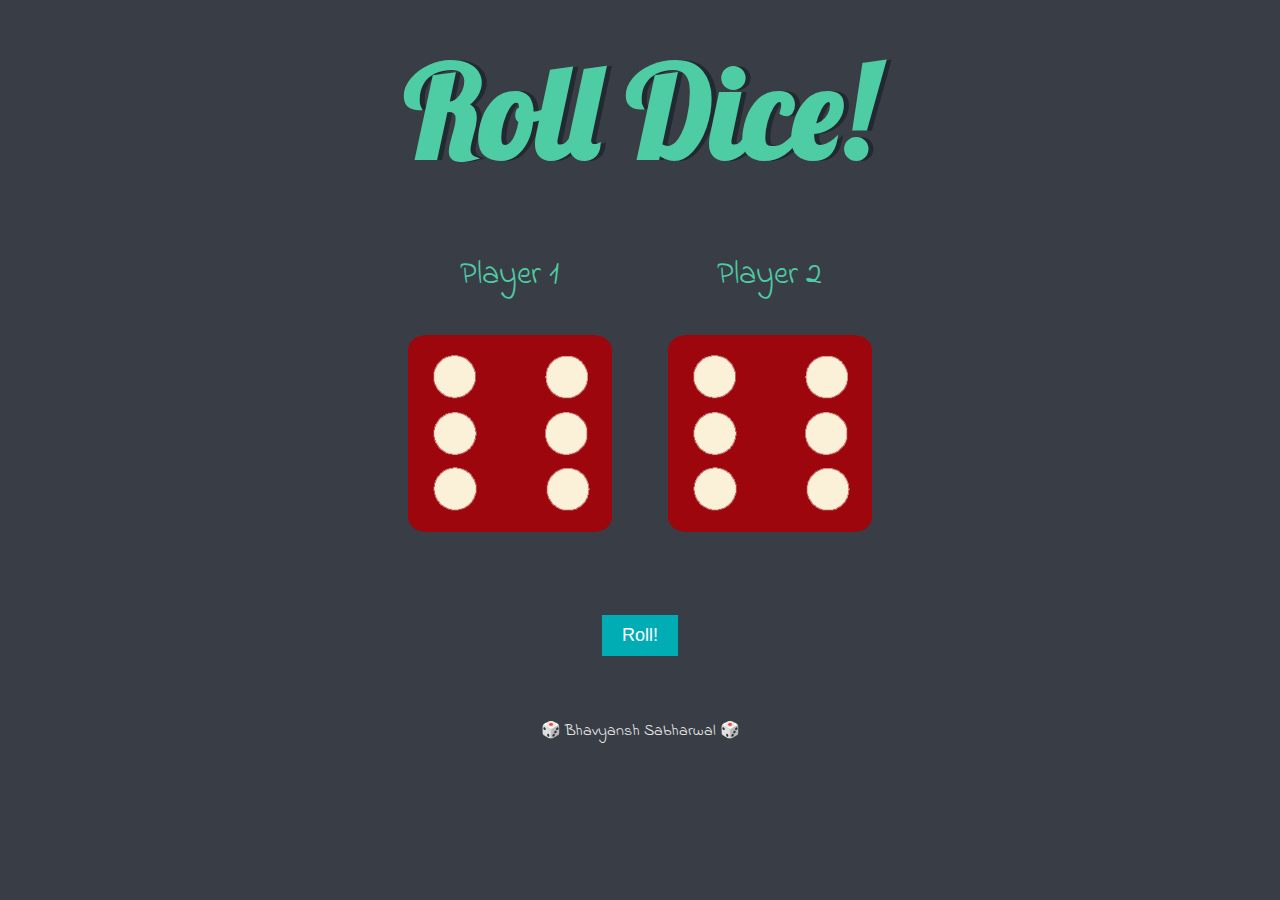
<file: index.html>
<!DOCTYPE html>
<html lang="en" dir="ltr">

<head>
  <meta charset="utf-8">
  <title>Dicee</title>
  <link rel="stylesheet" href="styles.css">
  <link href="https://fonts.googleapis.com/css?family=Indie+Flower|Lobster" rel="stylesheet">

</head>

<body>

  <div class="container">
    <h1>Roll Dice!</h1>

    <div class="dice">
      <p>Player 1</p>
      <img class="img1" src="images/dice6.png">
    </div>

    <div class="dice">
      <p>Player 2</p>
      <img class="img2" src="images/dice6.png">
    </div>
    <div class="button-class">
      <button type="button" class="roll-button">Roll!</button>
    </div>
  </div>

  <script src="index.js" charset="utf-8"></script>

</body>

<footer>
  🎲 Bhavyansh Sabharwal 🎲
</footer>

</html>
</file>
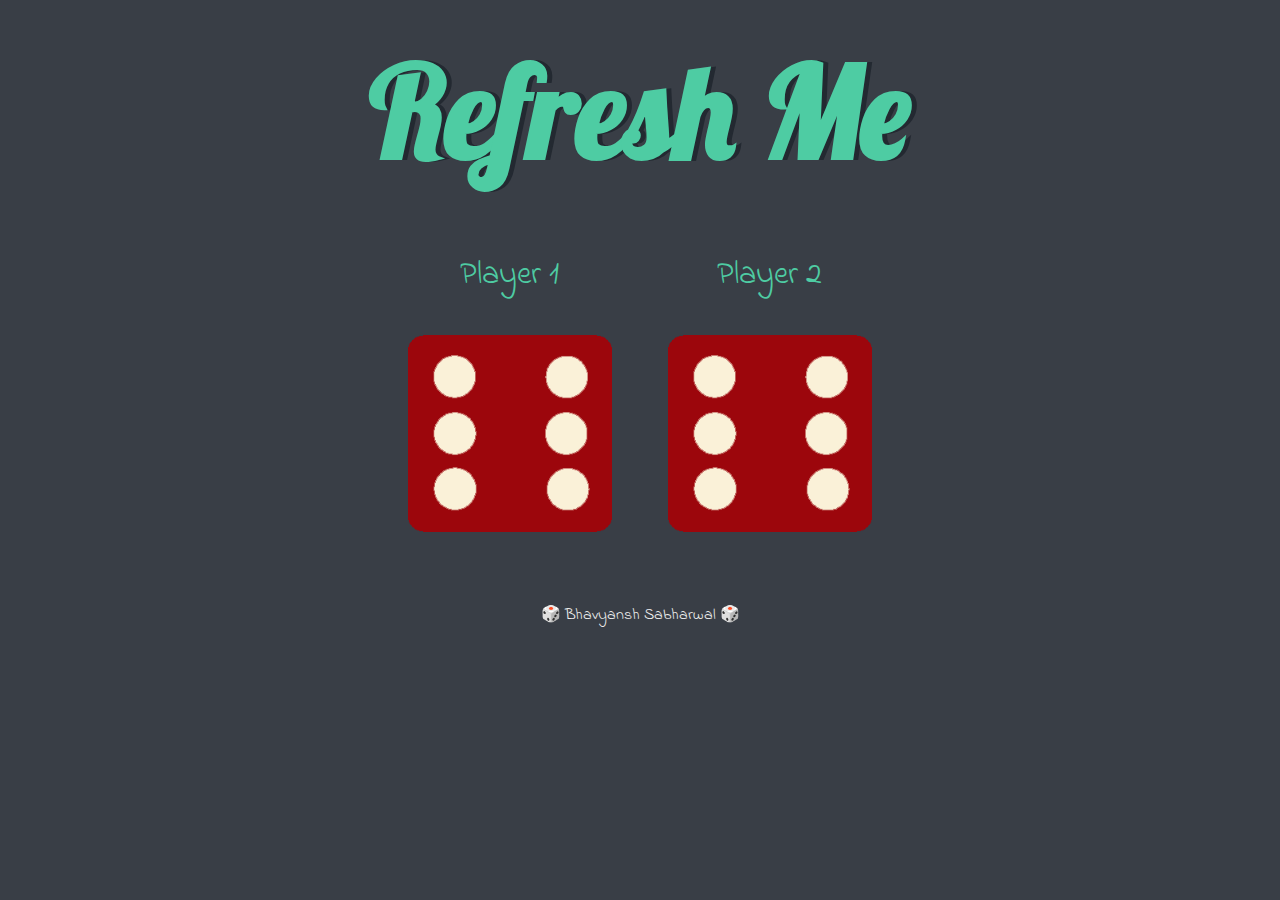
<file: dicee.html>
<!DOCTYPE html>
<html lang="en" dir="ltr">

<head>
  <meta charset="utf-8">
  <title>Dicee</title>
  <link rel="stylesheet" href="styles.css">
  <link href="https://fonts.googleapis.com/css?family=Indie+Flower|Lobster" rel="stylesheet">

</head>

<body>

  <div class="container">
    <h1>Refresh Me</h1>

    <div class="dice">
      <p>Player 1</p>
      <img class="img1" src="images/dice6.png">
    </div>

    <div class="dice">
      <p>Player 2</p>
      <img class="img2" src="images/dice6.png">
    </div>
  </div>

  <script src="index.js" charset="utf-8"></script>

</body>

<footer>
  🎲 Bhavyansh Sabharwal 🎲
</footer>

</html>
</file>
<file: styles.css>
.container {
  width: 70%;
  margin: auto;
  text-align: center;
}

.dice {
  text-align: center;
  display: inline-block;
}

.button-class {
  padding-top: 75px;
}

.roll-button {
  background-color: #00ADB5;
  border: none;
  color: white;
  padding: 10px 20px;
  text-align: center;
  text-decoration: none;
  display: inline-block;
  font-size: 18px;
}

body {
  background-color: #393E46;
}

h1 {
  margin: 30px;
  font-family: 'Lobster', cursive;
  text-shadow: 5px 0 #232931;
  font-size: 8rem;
  color: #4ECCA3;
}

p {
  font-size: 2rem;
  color: #4ECCA3;
  font-family: 'Indie Flower', cursive;
}

img {
  width: 80%;
}

footer {
  margin-top: 5%;
  color: #EEEEEE;
  text-align: center;
  font-family: 'Indie Flower', cursive;

}
</file>
